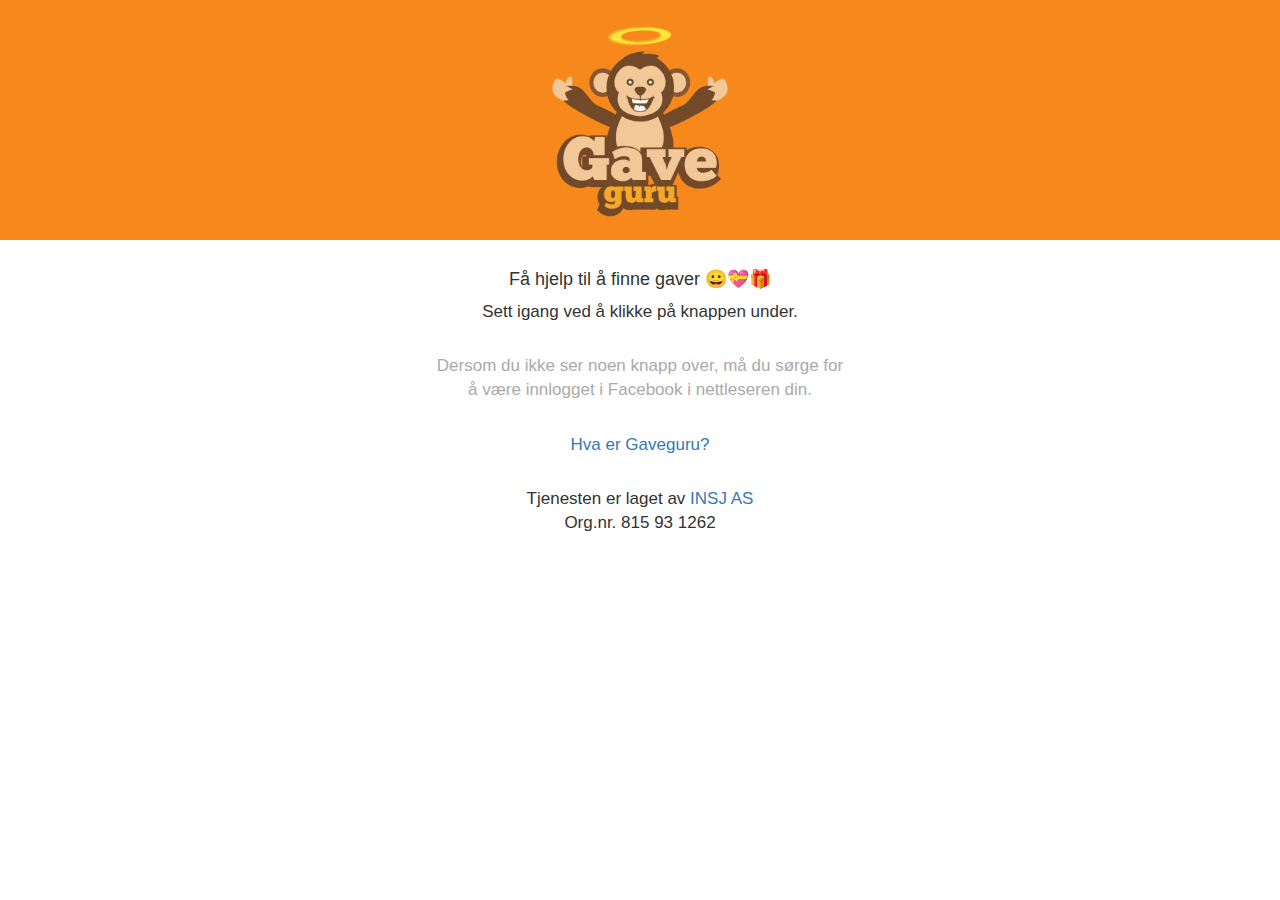
<file: index.html>
<!-- 

Copyright 2016-present, Facebook, Inc.
All rights reserved.

This source code is licensed under the license found in the
LICENSE file in the root directory of this source tree.

-->
<html>
  <head>
    <title>Gaveguru 🐵😇🎁</title>
    <meta name="viewport" content="width=device-width, initial-scale=1, maximum-scale=1, minimal-ui, user-scalable=no">
    <link rel="stylesheet" href="https://maxcdn.bootstrapcdn.com/bootstrap/3.3.7/css/bootstrap.min.css" type="text/css">
    <link rel="stylesheet" href="/style.css" type="text/css">
    <link href="/favicon.ico" rel="icon" type="image/x-icon" />
    <link rel="apple-touch-icon" href="apple-touch-icon.png" />
    <link rel="apple-touch-icon" sizes="57x57" href="/apple-icon-57x57.png" />
    <link rel="apple-touch-icon" sizes="60x60" href="/apple-icon-60x60.png"/>
    <link rel="apple-touch-icon" sizes="72x72" href="/apple-icon-72x72.png"/>
    <link rel="apple-touch-icon" sizes="76x76" href="/apple-icon-76x76.png"/>
    <link rel="apple-touch-icon" sizes="114x114" href="/apple-icon-114x114.png"/>
    <link rel="apple-touch-icon" sizes="120x120" href="/apple-icon-120x120.png"/>
    <link rel="apple-touch-icon" sizes="144x144" href="/apple-icon-144x144.png"/>
    <link rel="apple-touch-icon" sizes="152x152" href="/apple-icon-152x152.png"/>
    <link rel="apple-touch-icon" sizes="180x180" href="/apple-icon-180x180.png"/>
    <link rel="icon" type="image/png" sizes="192x192"  href="/android-icon-192x192.png"/>
    <link rel="icon" type="image/png" sizes="32x32" href="/favicon-32x32.png"/>
    <link rel="icon" type="image/png" sizes="96x96" href="/favicon-96x96.png"/>
    <link rel="icon" type="image/png" sizes="16x16" href="/favicon-16x16.png"/>
    <link rel="manifest" href="/manifest.json"/>
    <meta name="msapplication-TileColor" content="#ffffff"/>
    <meta name="msapplication-TileImage" content="/ms-icon-144x144.png"/>
    <meta name="theme-color" content="#ffffff"/>
  </head>
  <body>
    <script src="/analytics.js"></script>
    <script>
      window.fbAsyncInit = function() {
        FB.init({
          appId: '102974770158419',
          xfbml: true,
          version: 'v2.6'
        });
      };

      (function(d, s, id){
         var js, fjs = d.getElementsByTagName(s)[0];
         if (d.getElementById(id)) {return;}
         js = d.createElement(s); js.id = id;
         js.src = "//connect.facebook.net/nb_NO/sdk.js";
         fjs.parentNode.insertBefore(js, fjs);
       }(document, 'script', 'facebook-jssdk'));
    </script>

  <header>
    <div className="container">
      <a href="/"><img src="/assets/logo-full.png" /></a>
    </div>
  </header>
  <main class="container text-center">
    <h4>Få hjelp til å finne gaver 😀💝🎁</h4>
    <p style="margin-bottom:20px">Sett igang ved å klikke på knappen under.</p>
    <div>
      <div class="fb-send-to-messenger" 
        messenger_app_id='102974770158419'
        page_id='343168226072454'
        data-ref="NICEVALUE" 
        color="blue" 
        size="large">
      </div>
    </div>
    <p style="margin-top:30px;color:#aaa">Dersom du ikke ser noen knapp over, må du sørge for å være innlogget i Facebook i nettleseren din.</p>
    <p style="margin-top:30px;"><a href="/hjelp.html">Hva er Gaveguru?</a></p>
    <p style="margin-top:30px;">Tjenesten er laget av <a href="http://www.insj.as">INSJ AS</a><br>Org.nr. 815 93 1262</p>

  
     <div style="margin-top:40px;">
      <div class="fb-messengermessageus" 
        messenger_app_id='102974770158419'
        page_id='343168226072454'
        color="blue"
        size="large">
      </div>
    </div>
  </main>
  </body>
</html>
</file>
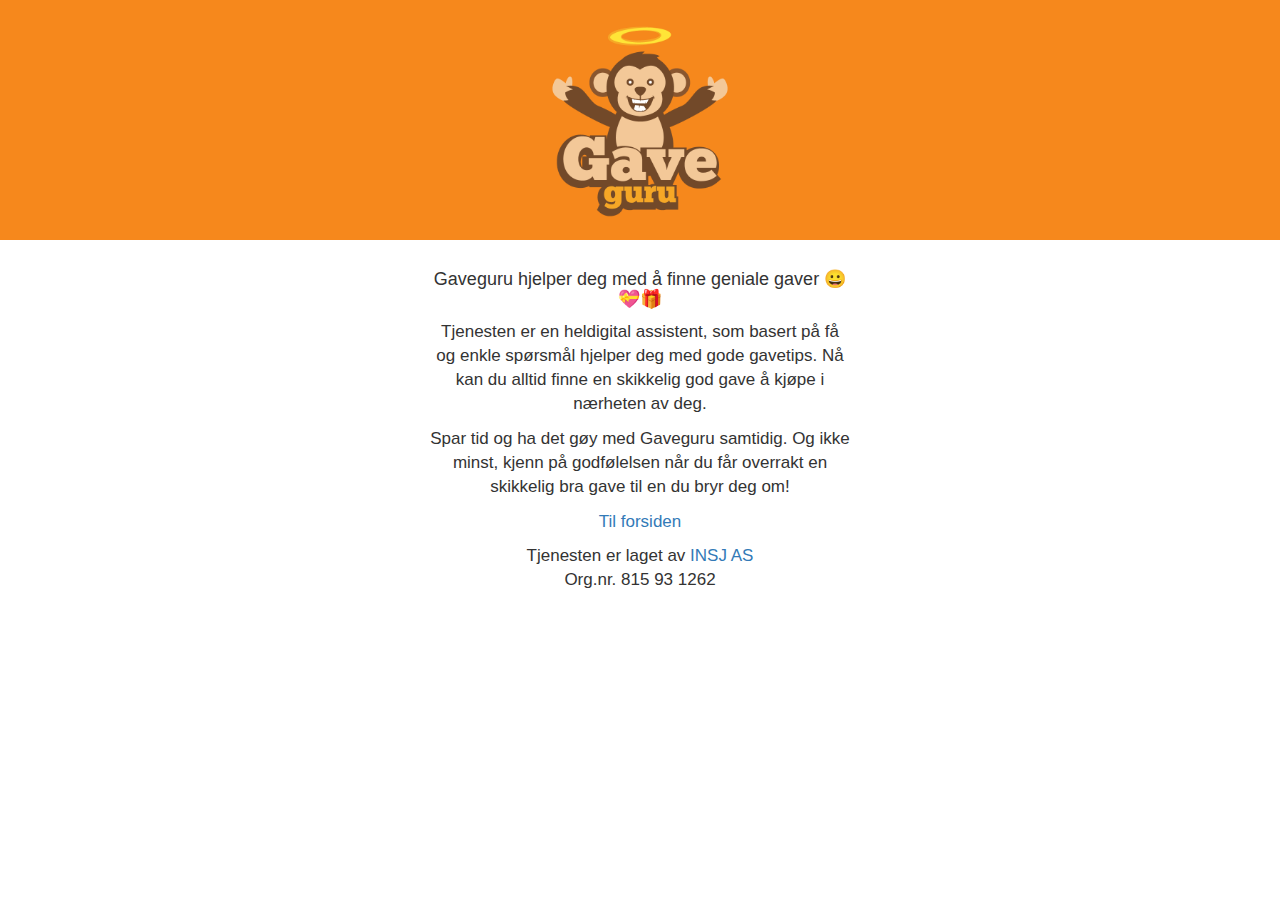
<file: hjelp.html>
<!-- 

Copyright 2016-present, Facebook, Inc.
All rights reserved.

This source code is licensed under the license found in the
LICENSE file in the root directory of this source tree.

-->
<html>
  <head>
    <title>Gaveguru 🎁</title>
    <meta name="viewport" content="width=device-width, initial-scale=1, maximum-scale=1, minimal-ui, user-scalable=no">
    <link rel="stylesheet" href="https://maxcdn.bootstrapcdn.com/bootstrap/3.3.7/css/bootstrap.min.css" type="text/css">
    <link rel="stylesheet" href="/style.css" type="text/css">
    <link href="/favicon.ico" rel="icon" type="image/x-icon" />
    <link rel="apple-touch-icon" href="apple-touch-icon.png" />
    <link rel="apple-touch-icon" sizes="57x57" href="/apple-icon-57x57.png" />
    <link rel="apple-touch-icon" sizes="60x60" href="/apple-icon-60x60.png"/>
    <link rel="apple-touch-icon" sizes="72x72" href="/apple-icon-72x72.png"/>
    <link rel="apple-touch-icon" sizes="76x76" href="/apple-icon-76x76.png"/>
    <link rel="apple-touch-icon" sizes="114x114" href="/apple-icon-114x114.png"/>
    <link rel="apple-touch-icon" sizes="120x120" href="/apple-icon-120x120.png"/>
    <link rel="apple-touch-icon" sizes="144x144" href="/apple-icon-144x144.png"/>
    <link rel="apple-touch-icon" sizes="152x152" href="/apple-icon-152x152.png"/>
    <link rel="apple-touch-icon" sizes="180x180" href="/apple-icon-180x180.png"/>
    <link rel="icon" type="image/png" sizes="192x192"  href="/android-icon-192x192.png"/>
    <link rel="icon" type="image/png" sizes="32x32" href="/favicon-32x32.png"/>
    <link rel="icon" type="image/png" sizes="96x96" href="/favicon-96x96.png"/>
    <link rel="icon" type="image/png" sizes="16x16" href="/favicon-16x16.png"/>
    <link rel="manifest" href="/manifest.json"/>
    <meta name="msapplication-TileColor" content="#ffffff"/>
    <meta name="msapplication-TileImage" content="/ms-icon-144x144.png"/>
    <meta name="theme-color" content="#ffffff"/>
  </head>
  <body>
    <script src="/analytics.js"></script>
    <script>
      window.fbAsyncInit = function() {
        FB.init({
          appId: '102974770158419',
          xfbml: true,
          version: 'v2.6'
        });
      };

      (function(d, s, id){
         var js, fjs = d.getElementsByTagName(s)[0];
         if (d.getElementById(id)) {return;}
         js = d.createElement(s); js.id = id;
         js.src = "//connect.facebook.net/nb_NO/sdk.js";
         fjs.parentNode.insertBefore(js, fjs);
       }(document, 'script', 'facebook-jssdk'));
    </script>

  <header>
    <div className="container">
      <a href="/"><img src="/assets/logo-full.png" /></a>
    </div>
  </header>
  <main class="container text-center">
    <h4>Gaveguru hjelper deg med å finne geniale gaver 😀💝🎁</h4>
    <p>Tjenesten er en heldigital assistent, som basert på få og enkle spørsmål hjelper deg med gode gavetips. Nå kan du alltid finne en skikkelig god gave å kjøpe i nærheten av deg.</p><p>Spar tid og ha det gøy med Gaveguru samtidig. Og ikke minst, kjenn på godfølelsen når du får overrakt en skikkelig bra gave til en du bryr deg om!</p>
    <p><a href="/">Til forsiden</a></p>
    <p>Tjenesten er laget av <a href="http://www.insj.as">INSJ AS</a><br>Org.nr. 815 93 1262</p>
  </main>
  </body>
</html>
</file>
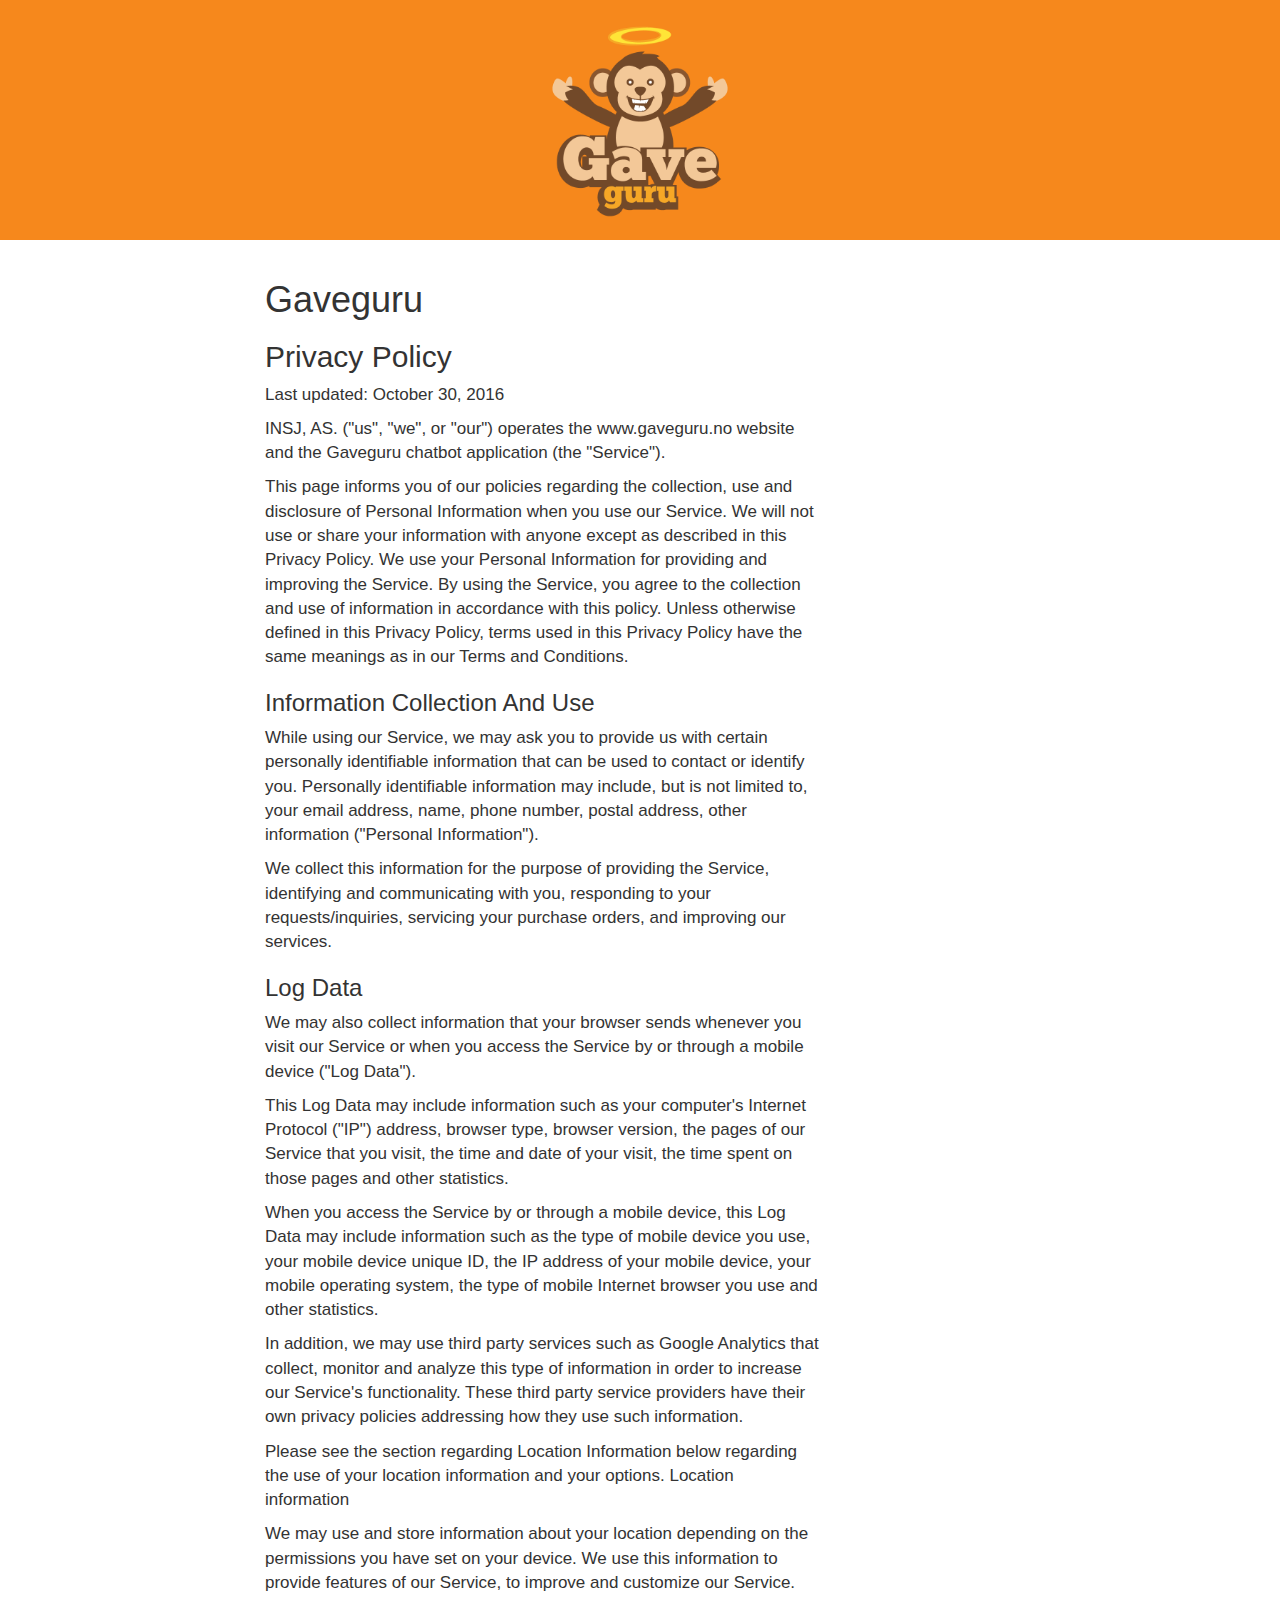
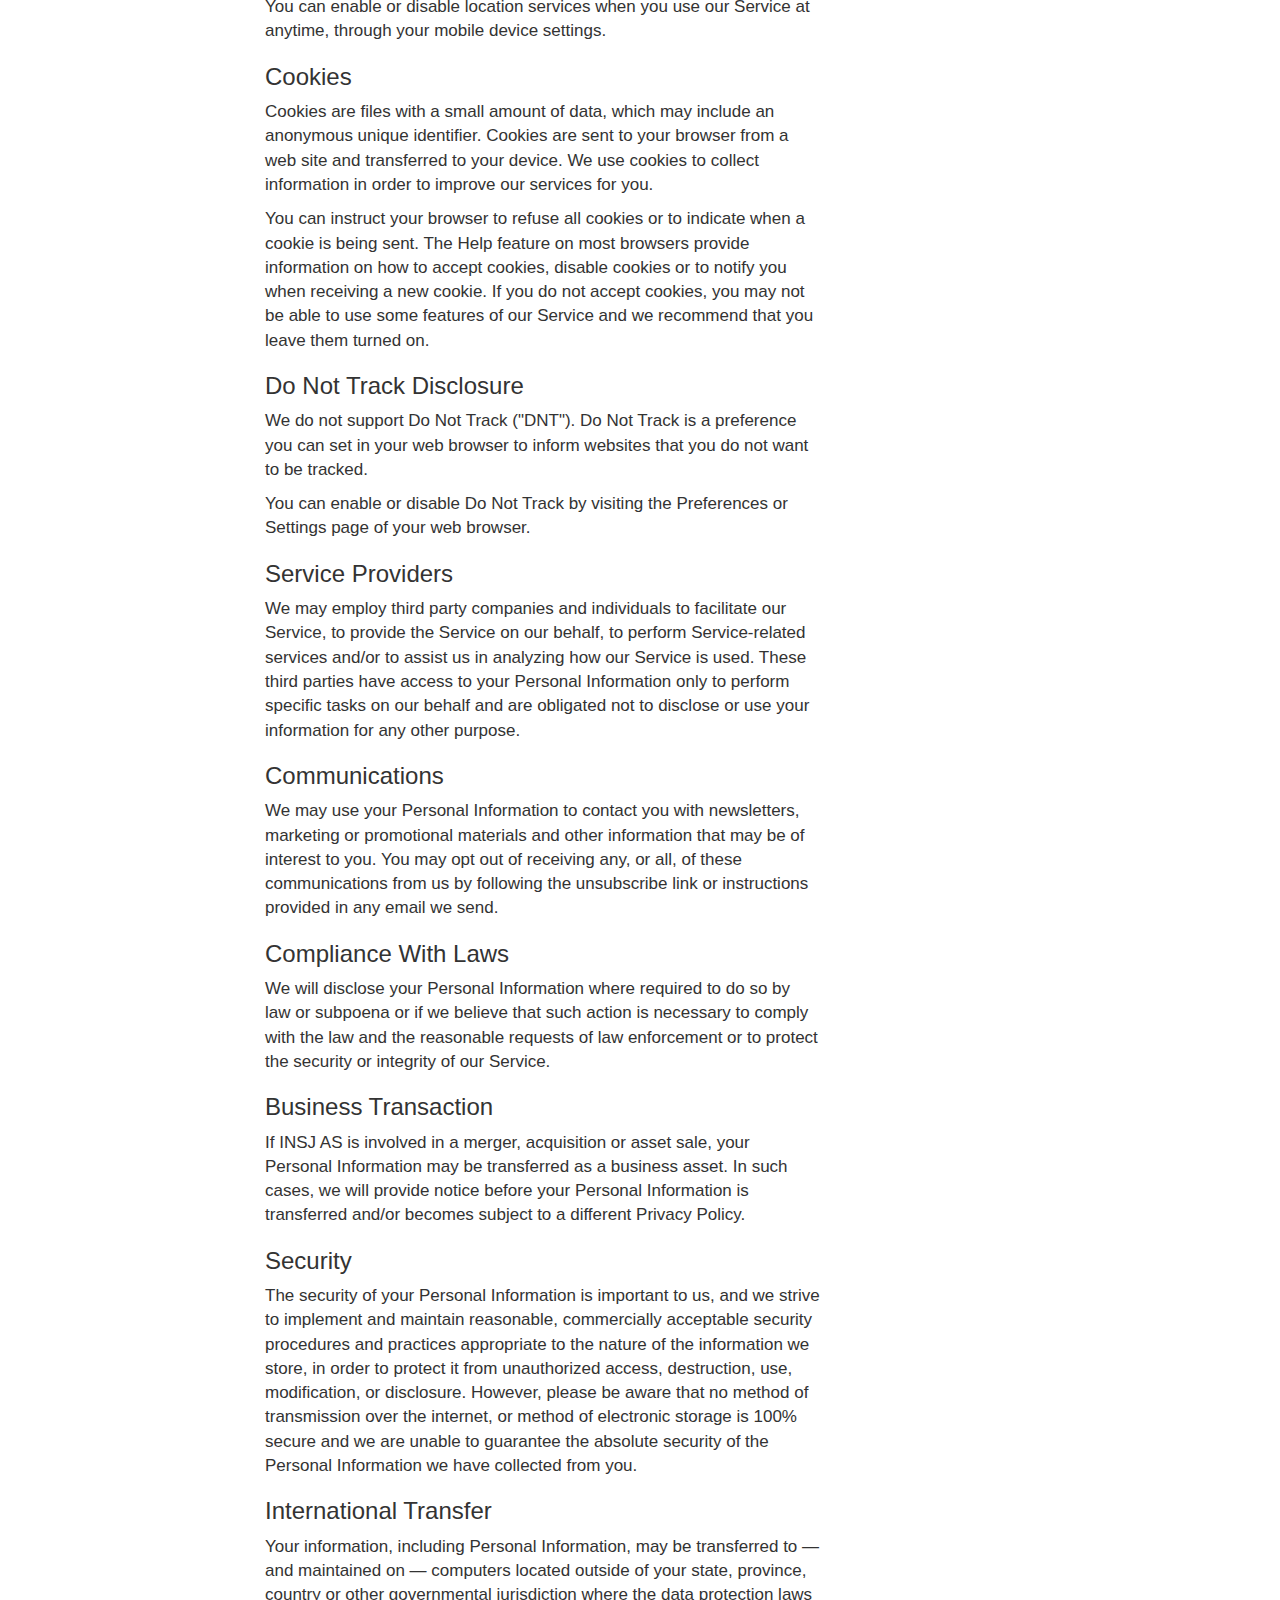
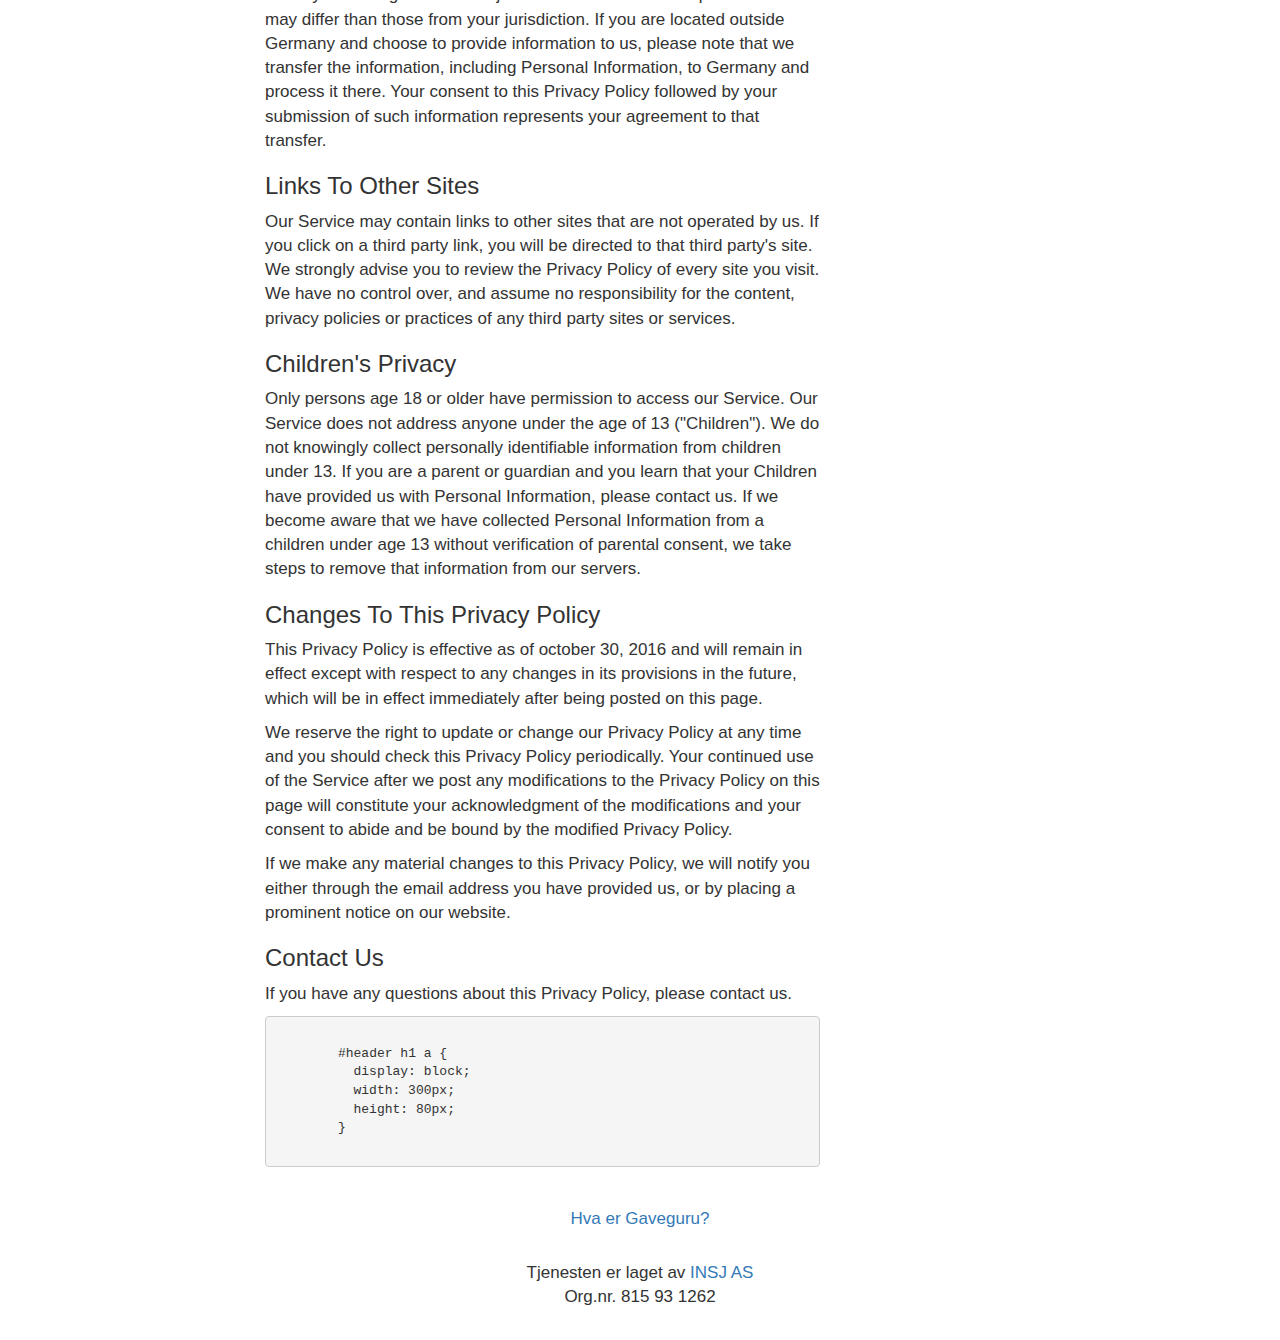
<file: privacy-policy.html>
<html>
  <head>
    <title>Gaveguru - Terms of Service 🐵😇🎁</title>
    <meta name="viewport" content="width=device-width, initial-scale=1, maximum-scale=1, minimal-ui, user-scalable=no">
    <link rel="stylesheet" href="https://maxcdn.bootstrapcdn.com/bootstrap/3.3.7/css/bootstrap.min.css" type="text/css">
    <link rel="stylesheet" href="/style.css" type="text/css">
    <link href="/favicon.ico" rel="icon" type="image/x-icon" />
    <link rel="apple-touch-icon" href="apple-touch-icon.png" />
    <link rel="apple-touch-icon" sizes="57x57" href="/apple-icon-57x57.png" />
    <link rel="apple-touch-icon" sizes="60x60" href="/apple-icon-60x60.png"/>
    <link rel="apple-touch-icon" sizes="72x72" href="/apple-icon-72x72.png"/>
    <link rel="apple-touch-icon" sizes="76x76" href="/apple-icon-76x76.png"/>
    <link rel="apple-touch-icon" sizes="114x114" href="/apple-icon-114x114.png"/>
    <link rel="apple-touch-icon" sizes="120x120" href="/apple-icon-120x120.png"/>
    <link rel="apple-touch-icon" sizes="144x144" href="/apple-icon-144x144.png"/>
    <link rel="apple-touch-icon" sizes="152x152" href="/apple-icon-152x152.png"/>
    <link rel="apple-touch-icon" sizes="180x180" href="/apple-icon-180x180.png"/>
    <link rel="icon" type="image/png" sizes="192x192"  href="/android-icon-192x192.png"/>
    <link rel="icon" type="image/png" sizes="32x32" href="/favicon-32x32.png"/>
    <link rel="icon" type="image/png" sizes="96x96" href="/favicon-96x96.png"/>
    <link rel="icon" type="image/png" sizes="16x16" href="/favicon-16x16.png"/>
    <link rel="manifest" href="/manifest.json"/>
    <meta name="msapplication-TileColor" content="#ffffff"/>
    <meta name="msapplication-TileImage" content="/ms-icon-144x144.png"/>
    <meta name="theme-color" content="#ffffff"/>
  </head>
  <body>
    <script src="/analytics.js"></script>
  <header>
    <div className="container">
      <a href="/"><img src="/assets/logo-full.png" /></a>
    </div>
  </header>
  <main class="container no-max-width" >
    <div class="row">
      <div class="col-sm-6 col-sm-offset-2">
        <h1>Gaveguru</h1>
         <h2>Privacy Policy</h2>

        
<p>Last updated: October 30, 2016</p>

<p>INSJ, AS. ("us", "we", or "our") operates the www.gaveguru.no website and the Gaveguru chatbot application (the "Service").</p>

<p>This page informs you of our policies regarding the collection, use and disclosure of Personal Information when you use our Service. We will not use or share your information with anyone except as described in this Privacy Policy. We use your Personal Information for providing and improving the Service. By using the Service, you agree to the collection and use of information in accordance with this policy. Unless otherwise defined in this Privacy Policy, terms used in this Privacy Policy have the same meanings as in our Terms and Conditions.</p>
<h3>Information Collection And Use</h3>
<p>While using our Service, we may ask you to provide us with certain personally identifiable information that can be used to contact or identify you. Personally identifiable information may include, but is not limited to, your email address, name, phone number, postal address, other information ("Personal Information").</p>

<p>We collect this information for the purpose of providing the Service, identifying and communicating with you, responding to your requests/inquiries, servicing your purchase orders, and improving our services.</p>
<h3>Log Data</h3>
<p>We may also collect information that your browser sends whenever you visit our Service or when you access the Service by or through a mobile device ("Log Data").</p>

<p>This Log Data may include information such as your computer's Internet Protocol ("IP") address, browser type, browser version, the pages of our Service that you visit, the time and date of your visit, the time spent on those pages and other statistics.</p>

<p>When you access the Service by or through a mobile device, this Log Data may include information such as the type of mobile device you use, your mobile device unique ID, the IP address of your mobile device, your mobile operating system, the type of mobile Internet browser you use and other statistics.</p>
<p>In addition, we may use third party services such as Google Analytics that collect, monitor and analyze this type of information in order to increase our Service's functionality. These third party service providers have their own privacy policies addressing how they use such information.</p>
<p>Please see the section regarding Location Information below regarding the use of your location information and your options.
Location information</p>
<p>We may use and store information about your location depending on the permissions you have set on your device. We use this information to provide features of our Service, to improve and customize our Service. You can enable or disable location services when you use our Service at anytime, through your mobile device settings.</p>
<h3>Cookies</h3>
<p>Cookies are files with a small amount of data, which may include an anonymous unique identifier. Cookies are sent to your browser from a web site and transferred to your device. We use cookies to collect information in order to improve our services for you.</p>

<p>You can instruct your browser to refuse all cookies or to indicate when a cookie is being sent. The Help feature on most browsers provide information on how to accept cookies, disable cookies or to notify you when receiving a new cookie.
If you do not accept cookies, you may not be able to use some features of our Service and we recommend that you leave them turned on.</p>

<h3>Do Not Track Disclosure</h3>
<p>We do not support Do Not Track ("DNT"). Do Not Track is a preference you can set in your web browser to inform websites that you do not want to be tracked.</p>
<p>You can enable or disable Do Not Track by visiting the Preferences or Settings page of your web browser.</p>
<h3>Service Providers</h3>
<p>We may employ third party companies and individuals to facilitate our Service, to provide the Service on our behalf, to perform Service-related services and/or to assist us in analyzing how our Service is used. These third parties have access to your Personal Information only to perform specific tasks on our behalf and are obligated not to disclose or use your information for any other purpose.</p>
<h3>Communications</h3>
<p>We may use your Personal Information to contact you with newsletters, marketing or promotional materials and other information that may be of interest to you. You may opt out of receiving any, or all, of these communications from us by following the unsubscribe link or instructions provided in any email we send.</p>
<h3>Compliance With Laws</h3>
<p>We will disclose your Personal Information where required to do so by law or subpoena or if we believe that such action is necessary to comply with the law and the reasonable requests of law enforcement or to protect the security or integrity of our Service.<p>
<h3>Business Transaction</h3>
<p>If INSJ AS is involved in a merger, acquisition or asset sale, your Personal Information may be transferred as a business asset. In such cases, we will provide notice before your Personal Information is transferred and/or becomes subject to a different Privacy Policy.</p>
<h3>Security</h3>
<p>The security of your Personal Information is important to us, and we strive to implement and maintain reasonable, commercially acceptable security procedures and practices appropriate to the nature of the information we store, in order to protect it from unauthorized access, destruction, use, modification, or disclosure.
However, please be aware that no method of transmission over the internet, or method of electronic storage is 100% secure and we are unable to guarantee the absolute security of the Personal Information we have collected from you.</p>
<h3>International Transfer</h3>
<p>Your information, including Personal Information, may be transferred to — and maintained on — computers located outside of your state, province, country or other governmental jurisdiction where the data protection laws may differ than those from your jurisdiction. If you are located outside Germany and choose to provide information to us, please note that we transfer the information, including Personal Information, to Germany and process it there. Your consent to this Privacy Policy followed by your submission of such information represents your agreement to that transfer.</p>
<h3>Links To Other Sites</h3>
<p>Our Service may contain links to other sites that are not operated by us. If you click on a third party link, you will be directed to that third party's site. We strongly advise you to review the Privacy Policy of every site you visit.
We have no control over, and assume no responsibility for the content, privacy policies or practices of any third party sites or services.</p>
<h3>Children's Privacy</h3>
<p>Only persons age 18 or older have permission to access our Service. Our Service does not address anyone under the age of 13 ("Children"). We do not knowingly collect personally identifiable information from children under 13. If you are a parent or guardian and you learn that your Children have provided us with Personal Information, please contact us. If we become aware that we have collected Personal Information from a children under age 13 without verification of parental consent, we take steps to remove that information from our servers.</p>
<h3>Changes To This Privacy Policy</h3>
<p>This Privacy Policy is effective as of october 30, 2016 and will remain in effect except with respect to any changes in its provisions in the future, which will be in effect immediately after being posted on this page.</p>

<p>We reserve the right to update or change our Privacy Policy at any time and you should check this Privacy Policy periodically. Your continued use of the Service after we post any modifications to the Privacy Policy on this page will constitute your acknowledgment of the modifications and your consent to abide and be bound by the modified Privacy Policy.</p>

<p>If we make any material changes to this Privacy Policy, we will notify you either through the email address you have provided us, or by placing a prominent notice on our website.</p>
<h3>Contact Us</h3>
<p>If you have any questions about this Privacy Policy, please contact us.</p>

        <pre><code>
        #header h1 a { 
          display: block; 
          width: 300px; 
          height: 80px; 
        }
        </code></pre>
      </div>
      <div class="col-sm-12 text-center">
        <p style="margin-top:30px;"><a href="/hjelp.html">Hva er Gaveguru?</a></p>
        <p style="margin-top:30px;">Tjenesten er laget av <a href="http://www.insj.as">INSJ AS</a><br>Org.nr. 815 93 1262</p>
      </div>
    </div>
    </main>
  </body>
</html>
</file>
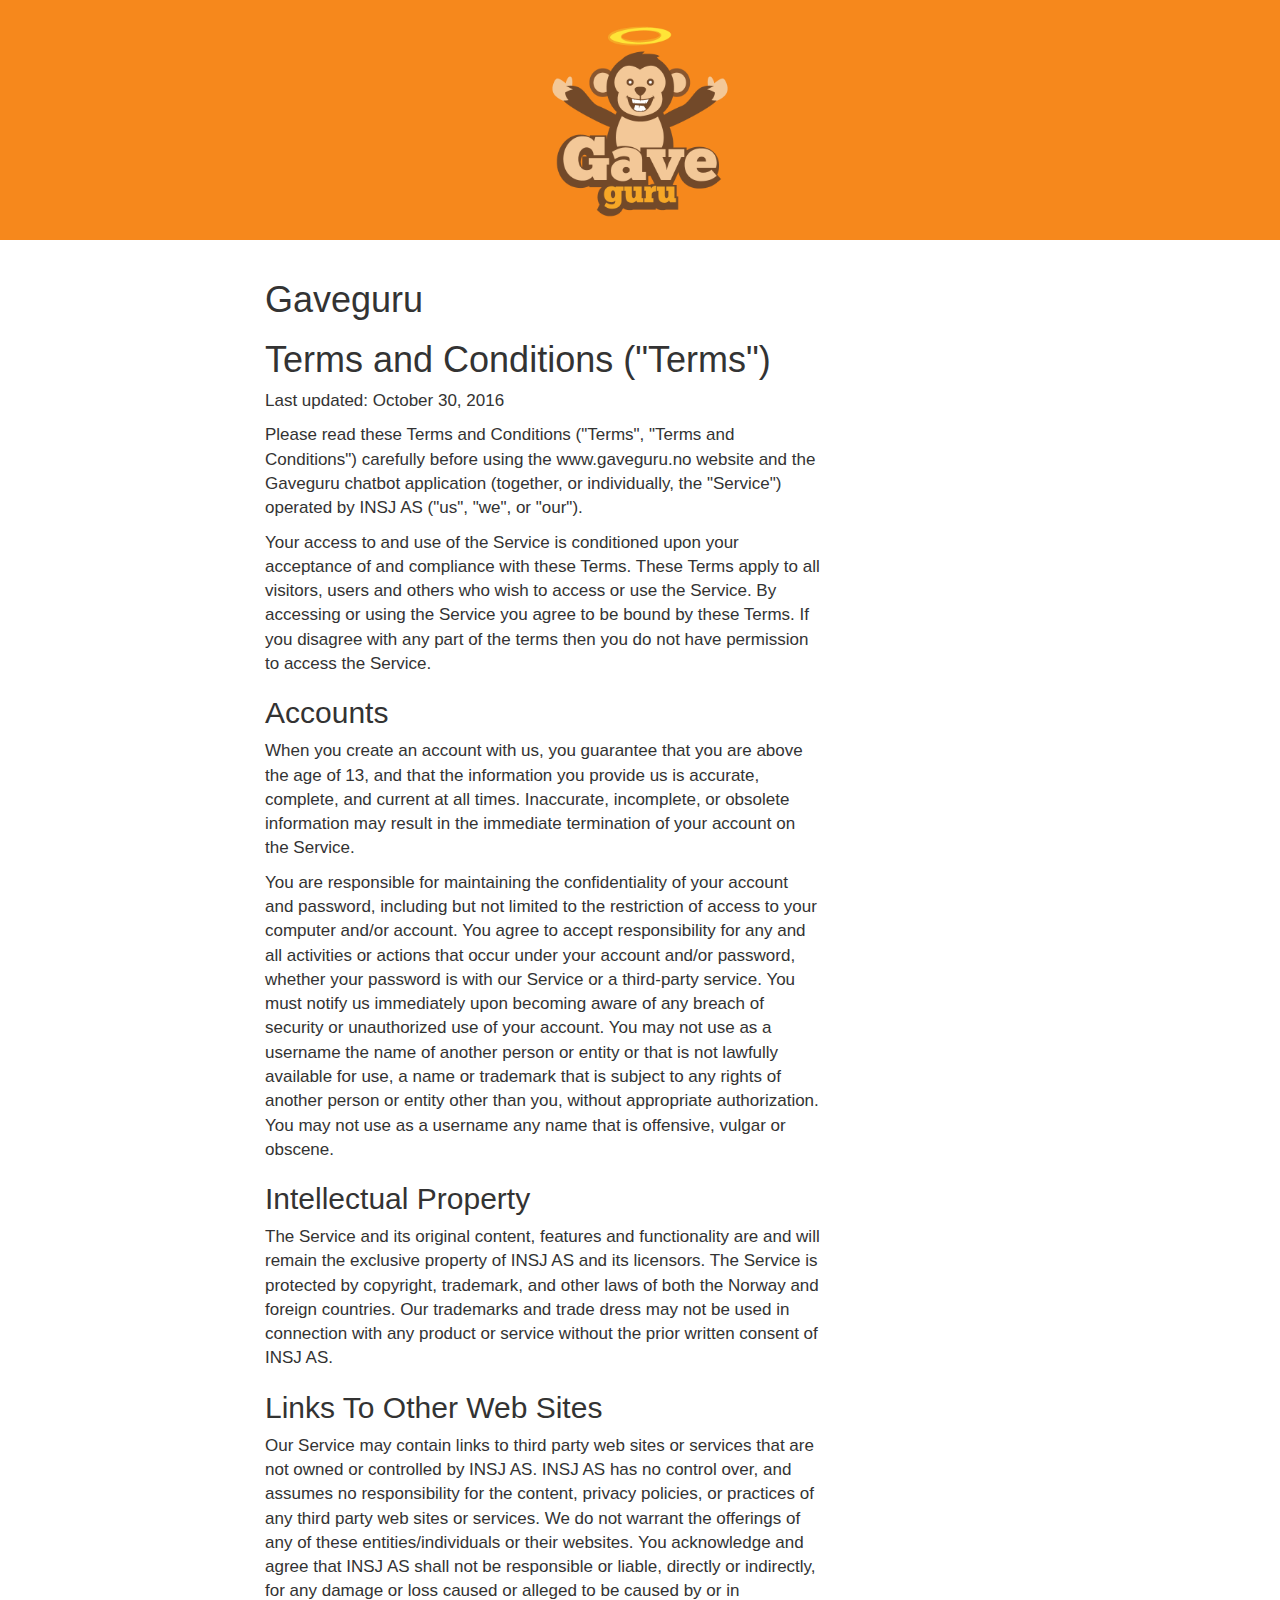
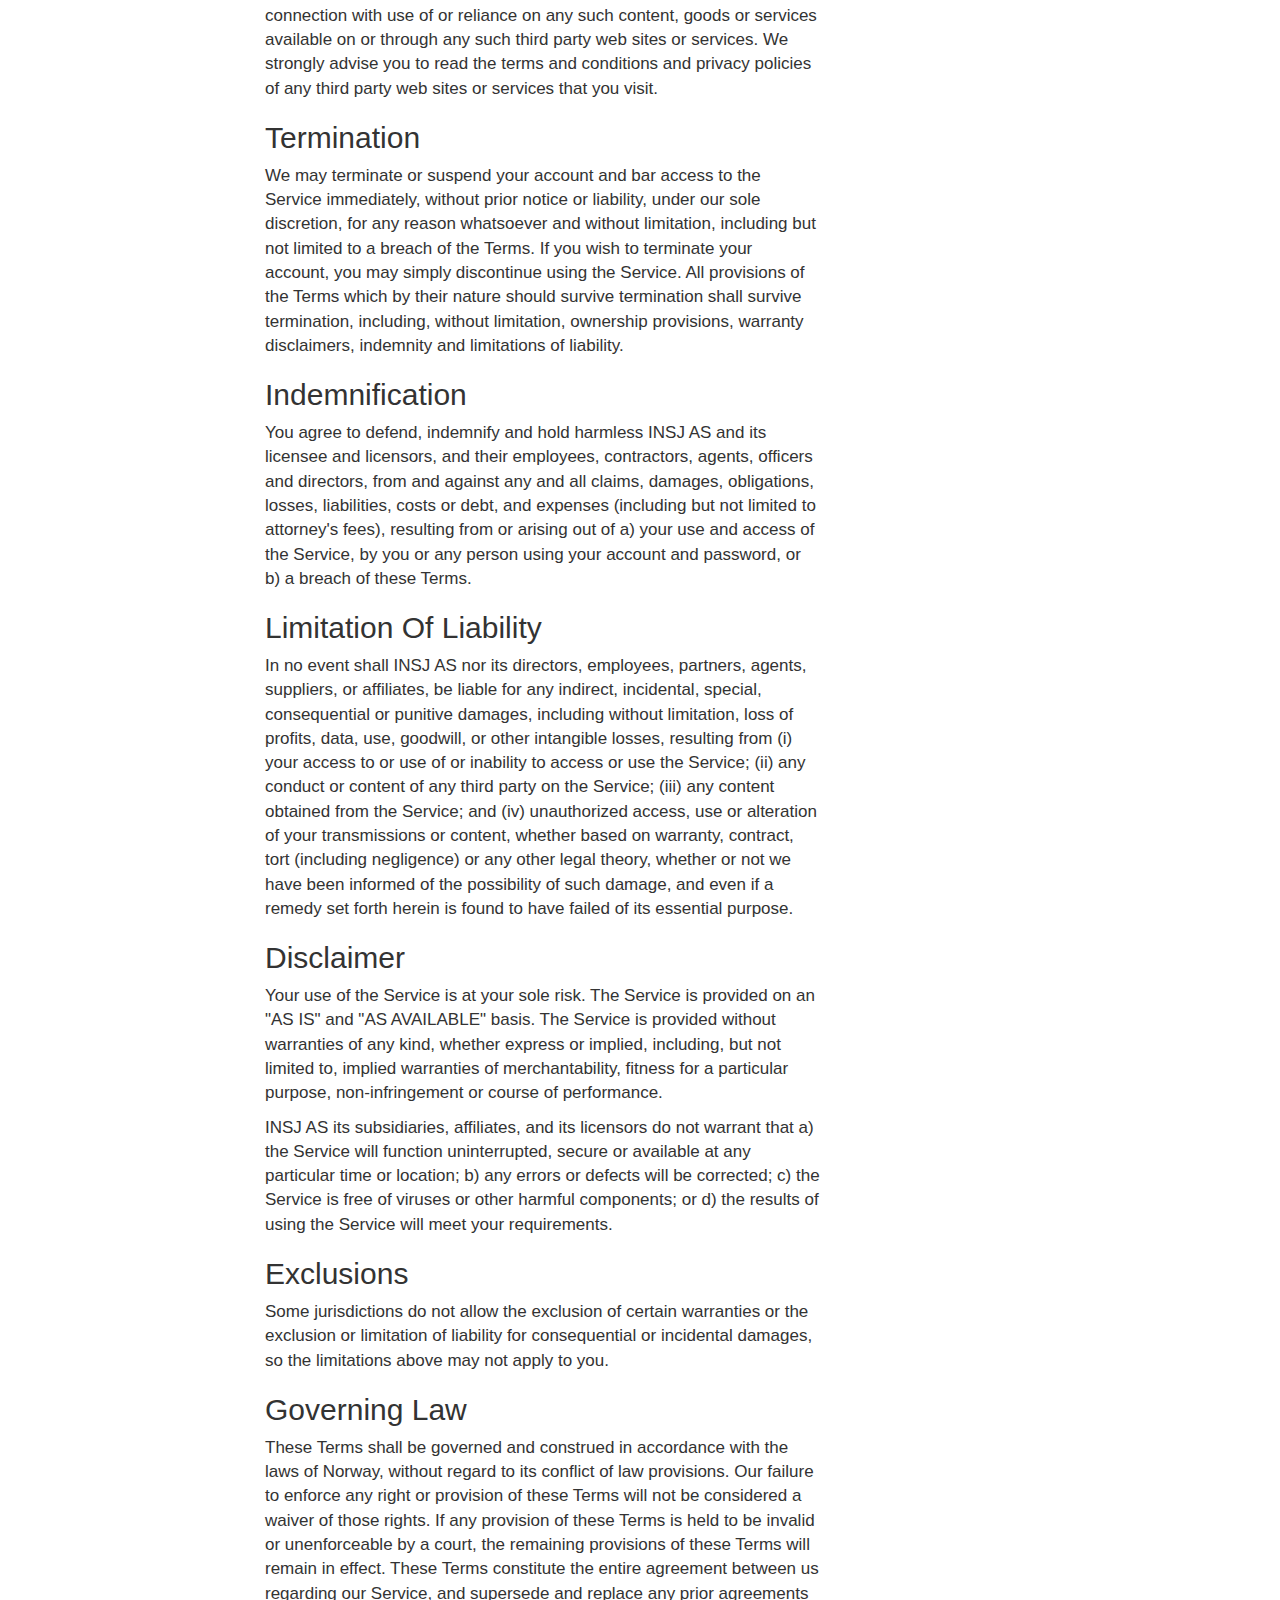
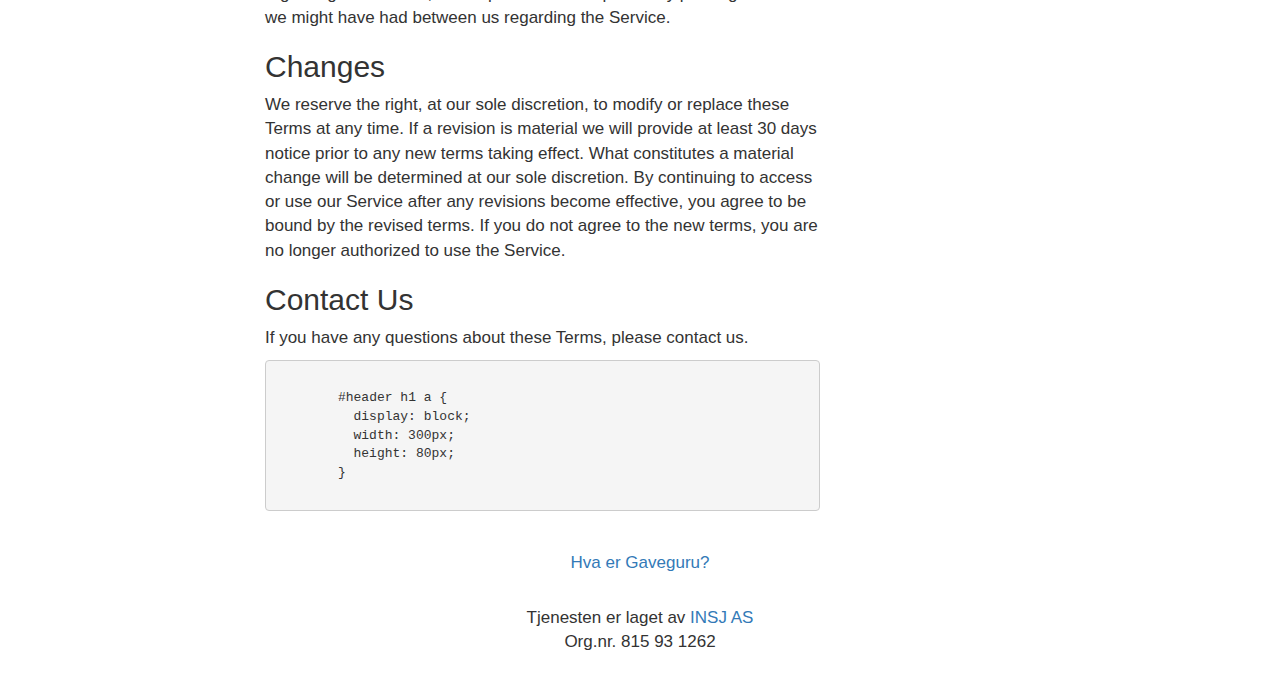
<file: terms-of-service.html>
<!-- 

Copyright 2016-present, Facebook, Inc.
All rights reserved.

This source code is licensed under the license found in the
LICENSE file in the root directory of this source tree.

-->
<html>
  <head>
    <title>Gaveguru - Terms of Service 🐵😇🎁</title>
    <meta name="viewport" content="width=device-width, initial-scale=1, maximum-scale=1, minimal-ui, user-scalable=no">
    <link rel="stylesheet" href="https://maxcdn.bootstrapcdn.com/bootstrap/3.3.7/css/bootstrap.min.css" type="text/css">
    <link rel="stylesheet" href="/style.css" type="text/css">
    <link href="/favicon.ico" rel="icon" type="image/x-icon" />
    <link rel="apple-touch-icon" href="apple-touch-icon.png" />
    <link rel="apple-touch-icon" sizes="57x57" href="/apple-icon-57x57.png" />
    <link rel="apple-touch-icon" sizes="60x60" href="/apple-icon-60x60.png"/>
    <link rel="apple-touch-icon" sizes="72x72" href="/apple-icon-72x72.png"/>
    <link rel="apple-touch-icon" sizes="76x76" href="/apple-icon-76x76.png"/>
    <link rel="apple-touch-icon" sizes="114x114" href="/apple-icon-114x114.png"/>
    <link rel="apple-touch-icon" sizes="120x120" href="/apple-icon-120x120.png"/>
    <link rel="apple-touch-icon" sizes="144x144" href="/apple-icon-144x144.png"/>
    <link rel="apple-touch-icon" sizes="152x152" href="/apple-icon-152x152.png"/>
    <link rel="apple-touch-icon" sizes="180x180" href="/apple-icon-180x180.png"/>
    <link rel="icon" type="image/png" sizes="192x192"  href="/android-icon-192x192.png"/>
    <link rel="icon" type="image/png" sizes="32x32" href="/favicon-32x32.png"/>
    <link rel="icon" type="image/png" sizes="96x96" href="/favicon-96x96.png"/>
    <link rel="icon" type="image/png" sizes="16x16" href="/favicon-16x16.png"/>
    <link rel="manifest" href="/manifest.json"/>
    <meta name="msapplication-TileColor" content="#ffffff"/>
    <meta name="msapplication-TileImage" content="/ms-icon-144x144.png"/>
    <meta name="theme-color" content="#ffffff"/>
  </head>
  <body>
    <script src="/analytics.js"></script>
  <header>
    <div className="container">
      <a href="/"><img src="/assets/logo-full.png" /></a>
    </div>
  </header>
  <main class="container no-max-width" >
    <div class="row">
      <div class="col-sm-6 col-sm-offset-2">
        <h1>Gaveguru</h1>
        
<h1>Terms and Conditions ("Terms")</h1>
<p>Last updated: October 30, 2016</p>

<p>Please read these Terms and Conditions ("Terms", "Terms and Conditions") carefully before using the www.gaveguru.no website and the Gaveguru chatbot application (together, or individually, the "Service") operated by INSJ AS ("us", "we", or "our").</p>

<p>Your access to and use of the Service is conditioned upon your acceptance of and compliance with these Terms. These Terms apply to all visitors, users and others who wish to access or use the Service. By accessing or using the Service you agree to be bound by these Terms. If you disagree with any part of the terms then you do not have permission to access the Service.</p>

<h2>Accounts</h2>
<p>When you create an account with us, you guarantee that you are above the age of 13, and that the information you provide us is accurate, complete, and current at all times. Inaccurate, incomplete, or obsolete information may result in the immediate termination of your account on the Service.</p>

<p>You are responsible for maintaining the confidentiality of your account and password, including but not limited to the restriction of access to your computer and/or account. You agree to accept responsibility for any and all activities or actions that occur under your account and/or password, whether your password is with our Service or a third-party service. You must notify us immediately upon becoming aware of any breach of security or unauthorized use of your account. You may not use as a username the name of another person or entity or that is not lawfully available for use, a name or trademark that is subject to any rights of another person or entity other than you, without appropriate authorization. You may not use as a username any name that is offensive, vulgar or obscene.</p>

<h2>Intellectual Property</h2>
<p>The Service and its original content, features and functionality are and will remain the exclusive property of INSJ AS and its licensors. The Service is protected by copyright, trademark, and other laws of both the Norway and foreign countries. Our trademarks and trade dress may not be used in connection with any product or service without the prior written consent of INSJ AS.</p>

<h2>Links To Other Web Sites</h2>
<p>Our Service may contain links to third party web sites or services that are not owned or controlled by INSJ AS.
INSJ AS has no control over, and assumes no responsibility for the content, privacy policies, or practices of any third party web sites or services. We do not warrant the offerings of any of these entities/individuals or their websites.
You acknowledge and agree that INSJ AS shall not be responsible or liable, directly or indirectly, for any damage or loss caused or alleged to be caused by or in connection with use of or reliance on any such content, goods or services available on or through any such third party web sites or services. We strongly advise you to read the terms and conditions and privacy policies of any third party web sites or services that you visit.</p>

<h2>Termination</h2>
<p>We may terminate or suspend your account and bar access to the Service immediately, without prior notice or liability, under our sole discretion, for any reason whatsoever and without limitation, including but not limited to a breach of the Terms. If you wish to terminate your account, you may simply discontinue using the Service. All provisions of the Terms which by their nature should survive termination shall survive termination, including, without limitation, ownership provisions, warranty disclaimers, indemnity and limitations of liability.</p>

<h2>Indemnification</h2>
<p>You agree to defend, indemnify and hold harmless INSJ AS and its licensee and licensors, and their employees, contractors, agents, officers and directors, from and against any and all claims, damages, obligations, losses, liabilities, costs or debt, and expenses (including but not limited to attorney's fees), resulting from or arising out of a) your use and access of the Service, by you or any person using your account and password, or b) a breach of these Terms.</p>

<h2>Limitation Of Liability</h2>
<p>In no event shall INSJ AS nor its directors, employees, partners, agents, suppliers, or affiliates, be liable for any indirect, incidental, special, consequential or punitive damages, including without limitation, loss of profits, data, use, goodwill, or other intangible losses, resulting from (i) your access to or use of or inability to access or use the Service; (ii) any conduct or content of any third party on the Service; (iii) any content obtained from the Service; and (iv) unauthorized access, use or alteration of your transmissions or content, whether based on warranty, contract, tort (including negligence) or any other legal theory, whether or not we have been informed of the possibility of such damage, and even if a remedy set forth herein is found to have failed of its essential purpose.</p>

<h2>Disclaimer</h2>
<p>Your use of the Service is at your sole risk. The Service is provided on an "AS IS" and "AS AVAILABLE" basis. The Service is provided without warranties of any kind, whether express or implied, including, but not limited to, implied warranties of merchantability, fitness for a particular purpose, non-infringement or course of performance.</p>

<p>INSJ AS its subsidiaries, affiliates, and its licensors do not warrant that a) the Service will function uninterrupted, secure or available at any particular time or location; b) any errors or defects will be corrected; c) the Service is free of viruses or other harmful components; or d) the results of using the Service will meet your requirements.</p>

<h2>Exclusions</h2>
<p>Some jurisdictions do not allow the exclusion of certain warranties or the exclusion or limitation of liability for consequential or incidental damages, so the limitations above may not apply to you.</p>

<h2>Governing Law</h2>
<p>These Terms shall be governed and construed in accordance with the laws of Norway, without regard to its conflict of law provisions. Our failure to enforce any right or provision of these Terms will not be considered a waiver of those rights. If any provision of these Terms is held to be invalid or unenforceable by a court, the remaining provisions of these Terms will remain in effect. These Terms constitute the entire agreement between us regarding our Service, and supersede and replace any prior agreements we might have had between us regarding the Service.</p>

<h2>Changes</h2>
<p>We reserve the right, at our sole discretion, to modify or replace these Terms at any time. If a revision is material we will provide at least 30 days notice prior to any new terms taking effect. What constitutes a material change will be determined at our sole discretion. By continuing to access or use our Service after any revisions become effective, you agree to be bound by the revised terms. If you do not agree to the new terms, you are no longer authorized to use the Service.</p>

<h2>Contact Us</h2>
<p>If you have any questions about these Terms, please contact us.</p>


        <pre><code>
        #header h1 a { 
          display: block; 
          width: 300px; 
          height: 80px; 
        }
        </code></pre>
      </div>
      <div class="col-sm-12 text-center">
        <p style="margin-top:30px;"><a href="/hjelp.html">Hva er Gaveguru?</a></p>
        <p style="margin-top:30px;">Tjenesten er laget av <a href="http://www.insj.as">INSJ AS</a><br>Org.nr. 815 93 1262</p>
      </div>
    </div>
    </main>
  </body>
</html>
</file>
<file: style.css>
html, body {
  font-size: 17px;
}
header {
  background-color: #F6881C;
  text-align: center;
  padding: 20px 0;
}
header img {
  max-height: 200px;
  max-width: 100%;
}
main {
  padding: 20px;
  max-width: 450px; 
}

main.no-max-width {
  max-width: none;
}
</file>
